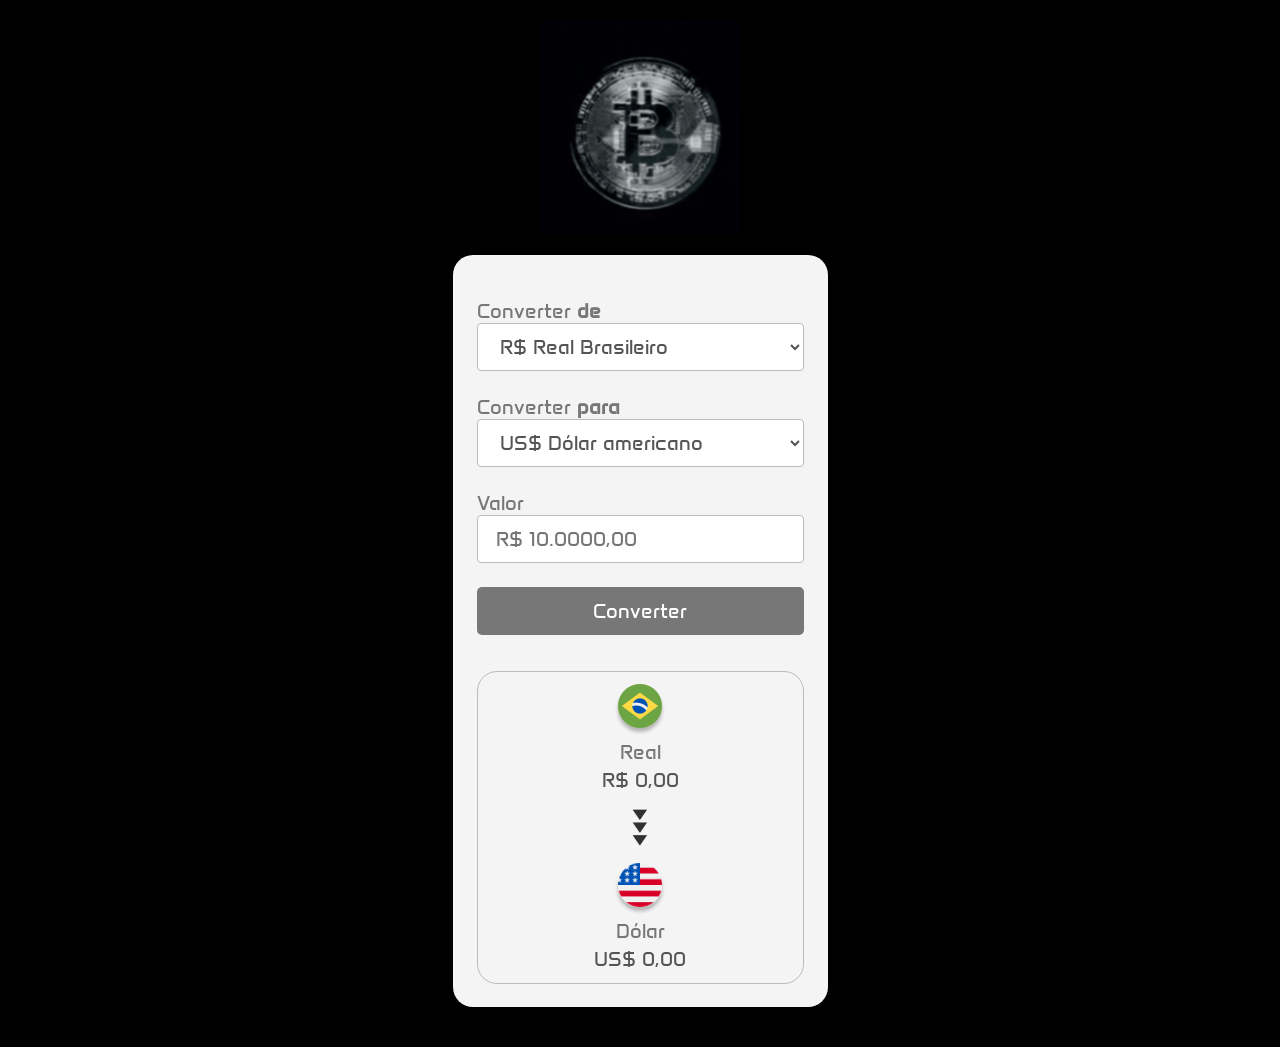
<file: index.html>
<!DOCTYPE html>
<html lang="pt-br">

<head>
    <meta charset="UTF-8">
    <meta name="viewport" content="width=device-width, initial-scale=1.0">
    <link rel="preconnect" href="https://fonts.googleapis.com">
    <link rel="preconnect" href="https://fonts.gstatic.com" crossorigin>
    <link href="https://fonts.googleapis.com/css2?family=Anta&display=swap" rel="stylesheet">
    <link rel="stylesheet" href="style.css">
    
    <title>Conversor</title>
</head>

<body>

    <img class="logo" src="./img/moeda.gif.gif" alt="imagem-fundo-conversor">

    <main>
        <label>
            Converter <b>de</b>
            <select>
                <option>R$ Real Brasileiro</option>
                <option>US$ Dólar americano</option>
                <option>€ Euro</option>
                <option>₿ Bitcoin</option>
                <option>£ Libra</option>
                <option>$ Peso</option>
            </select>
        </label>

        <label>
            Converter <b>para</b>
            <select class="currency-select">
                <option value="dolar">US$ Dólar americano</option>
                <option value="euro">€ Euro</option>
                <option value="bitcoin">₿ Bitcoin</option>
                <option value="libra">£ Libra</option>
                <option value="peso">$ Peso Argentino</option>
                <option value="real">R$ Real</option>
            </select>
        </label>

        <label>
            Valor
            <input class="input-currency" placeholder="R$ 10.0000,00">
        </label>

        <button class="convert-button">Converter</button>

        <section>
            <div class="currency-box">
                <img class="currency-brasil" src="img/real.png" alt="logo-moeda-a-conventer">
                <p class="currency">Real</p>
                <p class="currency-value-to-convert">R$ 0,00</p>
            </div>

            <img class="seta" src="img/seta 3.PNG" alt="seta">

            <div class="currency-box">
                <img class="currency-img" src="img/dollar.png" alt="logo-moeda-a-convertida">
                <p class="currency" id="currency-name">Dólar</p>
                <p class="currency-value">US$ 0,00</p>
            </div>

        </section>
    </main>

</body>
<script src="./scripts.js"></script>
</html>
</file>
<file: style.css>
* {
    font-family: "Anta", sans-serif;
    margin: 0;
    padding: 0;
    box-sizing: border-box;
    outline: none;
}


body {
    background-color: black;

}


.logo {
    width: 200px;
    display: block;
    margin: 20px auto;

}

main {
    width: 375px;
    background: #f4f4f4;
    border-radius: 20px;
    margin: 0 auto 40px;
    padding: 44px 24px 23px;

}

label {
    color: #777777;
    font-size: 20px;
    font-weight: 400px;
    margin-bottom: 8px;

}

select,
input {
    background: #ffffff;
    border: 1px solid #bbbbbb;
    border-radius: 4px;
    height: 48px;
    width: 100%;
    margin-bottom: 24px;
    padding-left: 18px;
    font-size: 20px;
    font-weight: 700px;
    color: #555555;
    cursor: pointer;
}

button {
    background: #777777;
    border-radius: 5px;
    width: 100%;
    border: none;
    height: 48px;
    color: #ffffff;
    font-size: 20px;
    font-weight: 700px;
    cursor: pointer;
}

button:hover {
    opacity: 0.8;

}

button:active {
    opacity: 0.6;
}

section {
    border: 1px solid #bbbbbb;
    border-radius: 20px;
    margin-top: 36px;
    padding: 12px;
    display: flex;
    flex-direction: column;
    align-items: center;

}

.seta {
    width: 20px;
    margin: 15px;
}

.currency-box {
    display: flex;
    flex-direction: column;
    align-items: center;
    gap: 4px;

}



.currency {
    color: #777777;
    font-size: 20px;

}

.currency-value,
.currency-value-to-convert {
    color: #555555;
    font-weight: 700px;
    font-size: 20px;
}
</file>
